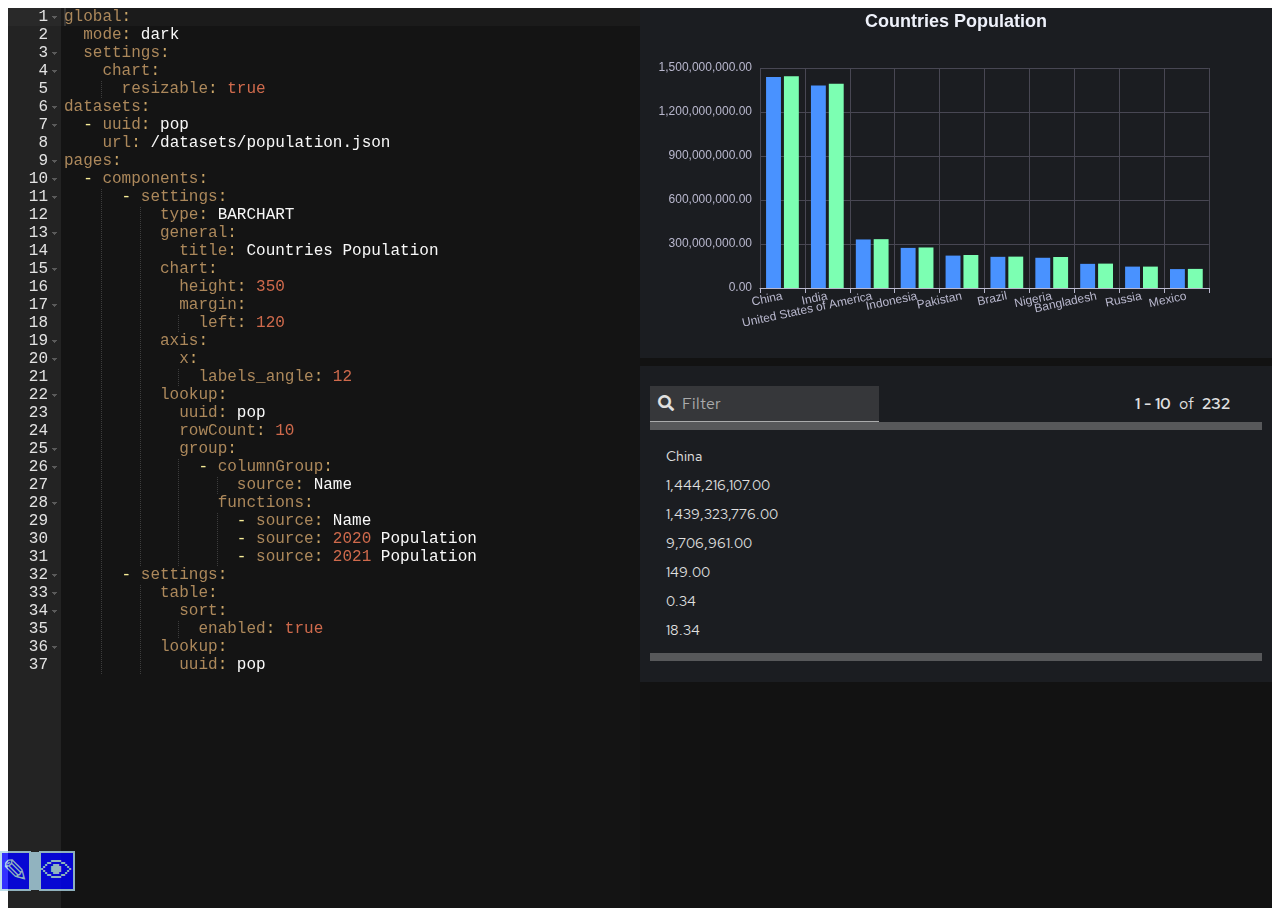
<file: index.html>
<html>
  <head>
    <style type="text/css" media="screen">
      .appContainer {
        display: flex;
        width: 100%;
        height: 100vh;
      }

      #editorContainer {
        position: relative;
        width: 100%;
        height: 100%;
      }
      #editor {
        position: absolute;
        top: 0;
        right: 0;
        bottom: 0;
        left: 0;
        width: 100%;
        height: 100%;
        float: left;
      }
      #dbContainer {
        width: 100%;
        height: 100%;
      }
      #toolbarContainer {
        position: absolute;
        left: 0;
        bottom: 10;
        background-color: lightblue;
        opacity: 0.8;
        z-index: 10;
        font-size: xx-large;
      }

      .pushButton input[type="checkbox"] {
        display: none;
      }

      .pushButton span {
        border: 2px solid lightblue;
        color: blue;
      }

      .pushButton span:hover {
        border: 2px solid blue;
        cursor: pointer;
        border-radius: 3px;
      }

      .pushButton input[type="checkbox"]:checked + span {
        background-color: blue;
        color: lightblue;
      }

      #editorControls {
        position: absolute;
        z-index: 10;
        bottom: 20;
        left: 45%;
      }

      #updateBtn {
        color: blue;
        font-size: xxx-large;
        text-align: center;
        line-height: 65px;
      }
    </style>
  </head>
  <body>
    <div class="appContainer">
      <div id="editorContainer">
        <div id="editor"></div>
      </div>

      <div id="dbContainer">
        <iframe
          id="dbFrame"
          width="100%"
          height="100%"
          src="dashbuilder-runtime-client/"
          frameborder="0"
        ></iframe>
      </div>

      <div id="editorControls">
        <button id="updateBtn" style="display:none">&#9658</button>

	<label class="pushButton" style="display:none"
          ><input type="checkbox" id="autoBtn" checked/><span>AUTO</span></label
        >
      </div>
    </div>

    <script src="ace/ace.js" type="text/javascript" charset="utf-8"></script>
    <script src="ace/theme-twilight.js" type="text/javascript" charset="utf-8"></script>

    <div id="toolbarContainer">
      <label class="pushButton"
        ><input type="checkbox" id="showEditorBtn" checked/><span>&#9998;</span></label
      >
      <label class="pushButton"
        ><input type="checkbox" id="showPreviewBtn" checked/><span
          >&#128065;</span
        ></label
      >

    </div>
    <script src="js/index.js"></script>
  </body>
</html>
</file>
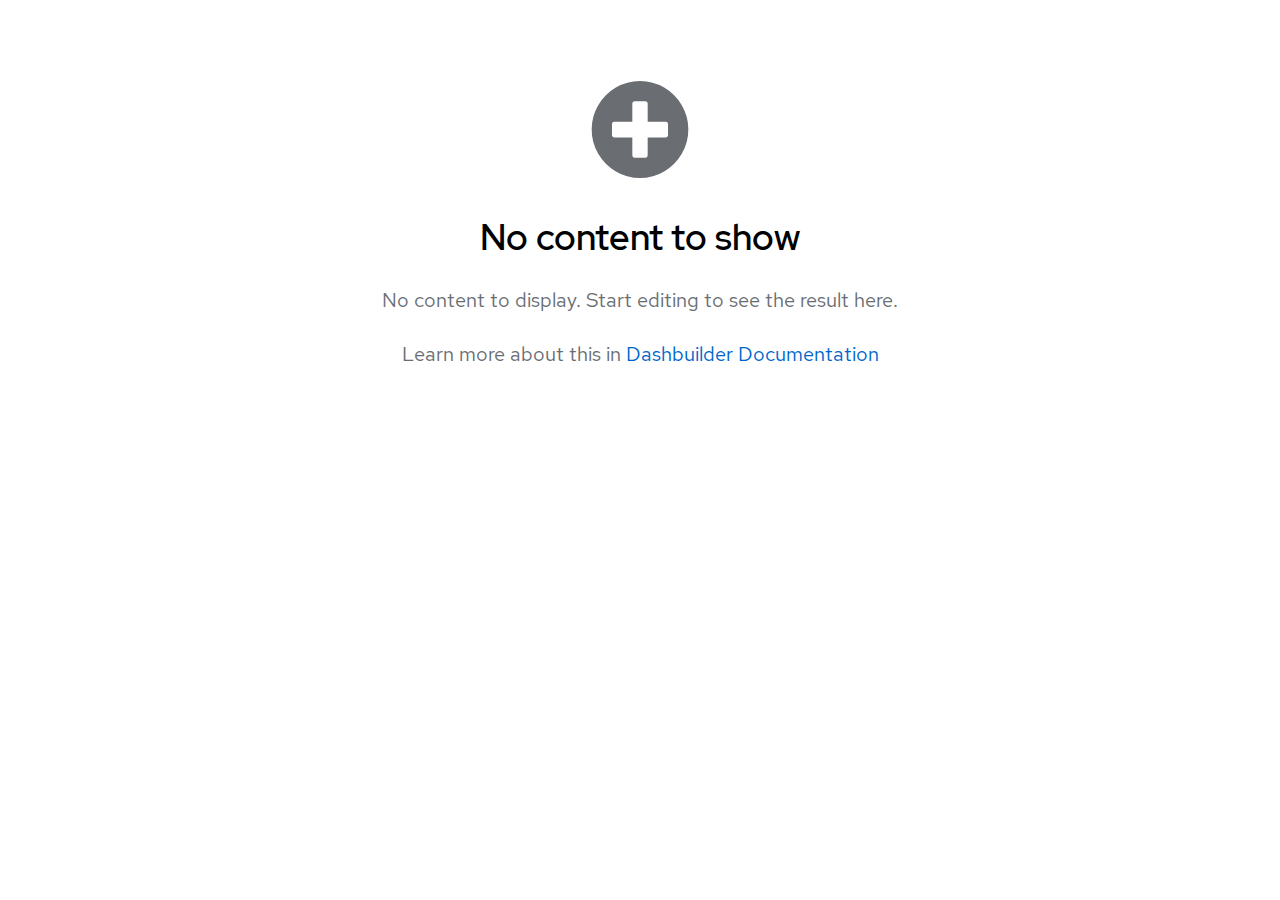
<file: dashbuilder-runtime-client/index.html>
<!--
  Copyright 2020 Red Hat, Inc. and/or its affiliates.

  Licensed under the Apache License, Version 2.0 (the "License");
  you may not use this file except in compliance with the License.
  You may obtain a copy of the License at

        http://www.apache.org/licenses/LICENSE-2.0

  Unless required by applicable law or agreed to in writing, software
  distributed under the License is distributed on an "AS IS" BASIS,
  WITHOUT WARRANTIES OR CONDITIONS OF ANY KIND, either express or implied.
  See the License for the specific language governing permissions and
  limitations under the License.
-->

<!DOCTYPE html>
<html lang="en">
  <head>
    <meta name="DashBuilder Runtime: Dashboards" />
    <meta http-equiv="Content-Type" content="text/html; charset=UTF-8" />
    <meta name="viewport" content="width=device-width, initial-scale=1.0" />
    <title>DashBuilder Runtime</title>
    <link rel="icon" href="favicon.ico" type="image/x-icon" />
    <link rel="stylesheet" href="org.dashbuilder.DashbuilderRuntime/css/patternfly.min.css" />
    <link rel="stylesheet" href="index.css" />
  </head>
  <body>
    <script type="text/javascript">
      erraiBusRemoteCommunicationEnabled = false;
    </script>
    <!-- Dashbuilder setup javascript -->
    <script type="text/javascript" src="setup.js"></script>
    <iframe id="__gwt_historyFrame" style="width: 0; height: 0; border: 0" title="GWTIframe"></iframe>

    <div id="loading" class="loader_container">
      <div class="db_loader"></div>
    </div>

    <div id="app"></div>

    <!-- The GWT js file generated at run time -->
    <script
      type="text/javascript"
      src="org.dashbuilder.DashbuilderRuntime/org.dashbuilder.DashbuilderRuntime.nocache.js"
    ></script>
  </body>
</html>
</file>
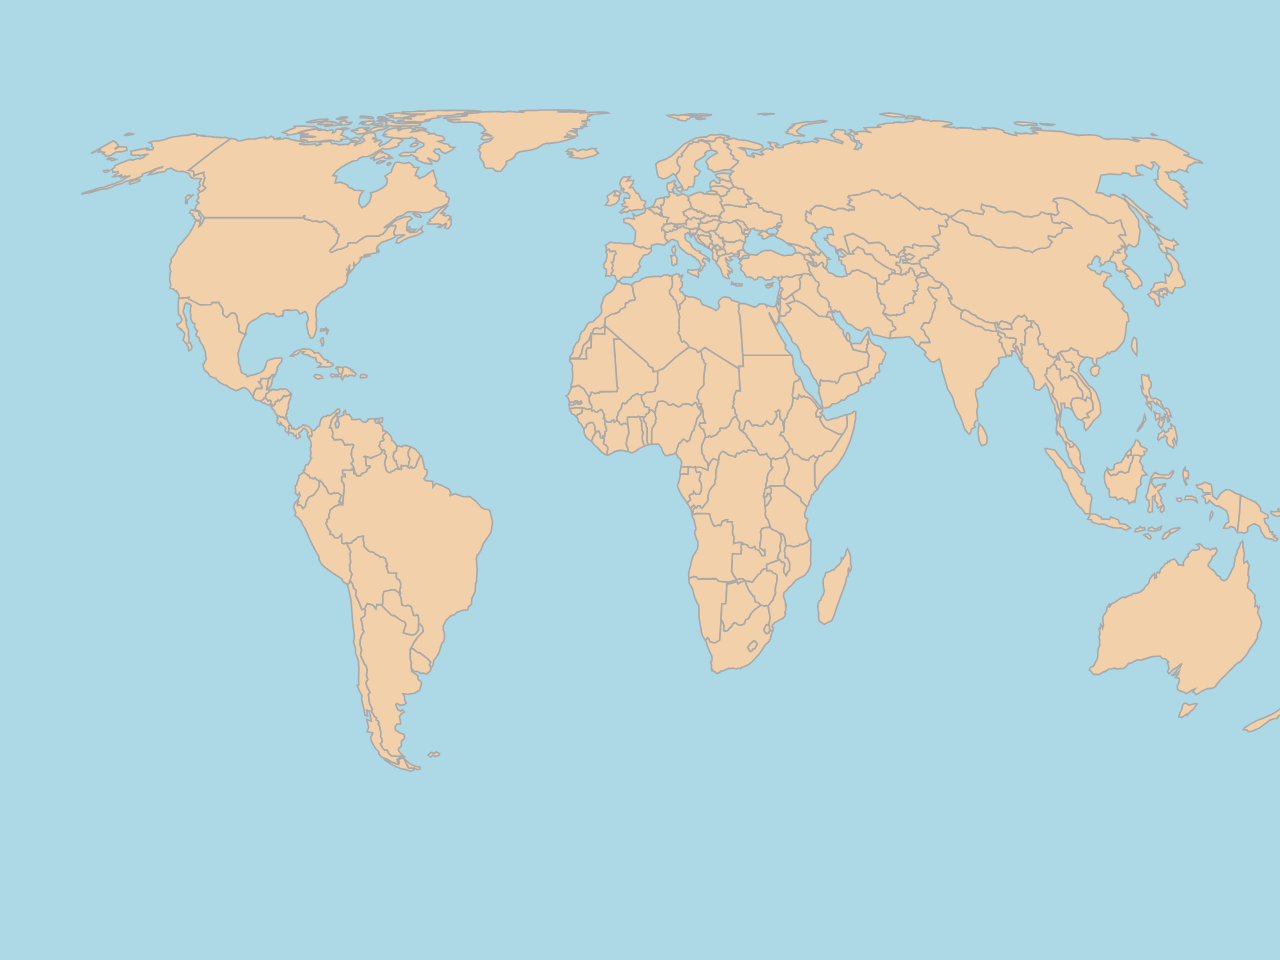
<file: dashbuilder-runtime-client/dashbuilder/component/map/index.html>
<!--
  ~ Copyright 2022 Red Hat, Inc. and/or its affiliates.
  ~
  ~ Licensed under the Apache License, Version 2.0 (the "License");
  ~ you may not use this file except in compliance with the License.
  ~ You may obtain a copy of the License at
  ~
  ~       http://www.apache.org/licenses/LICENSE-2.0
  ~
  ~ Unless required by applicable law or agreed to in writing, software
  ~ distributed under the License is distributed on an "AS IS" BASIS,
  ~ WITHOUT WARRANTIES OR CONDITIONS OF ANY KIND, either express or implied.
  ~ See the License for the specific language governing permissions and
  ~ limitations under the License.
  -->
<!DOCTYPE html>
<html lang="en">
  <head>
    <title>Chart</title>
    <meta charset="UTF-8" />
    <meta name="viewport" content="width=device-width, initial-scale=1.0" />
    <meta http-equiv="Content-Type" content="text/html; charset=UTF-8" />
    <style>
      html {
        font-family: system-ui, sans-serif;
        font-size: 1.25rem;
      }

      body {
        margin: 0;
      }

      svg {
        display: inline-block;
        vertical-align: middle;
      }

      .App {
        font-family: sans-serif;
        text-align: center;
      }
    </style>
  <script defer src="index.js"></script></head>
  <body style="overflow: auto; margin: 0px; border: 0px">
    <div id="app" style="height: 100vh"></div>
  </body>
</html>
</file>
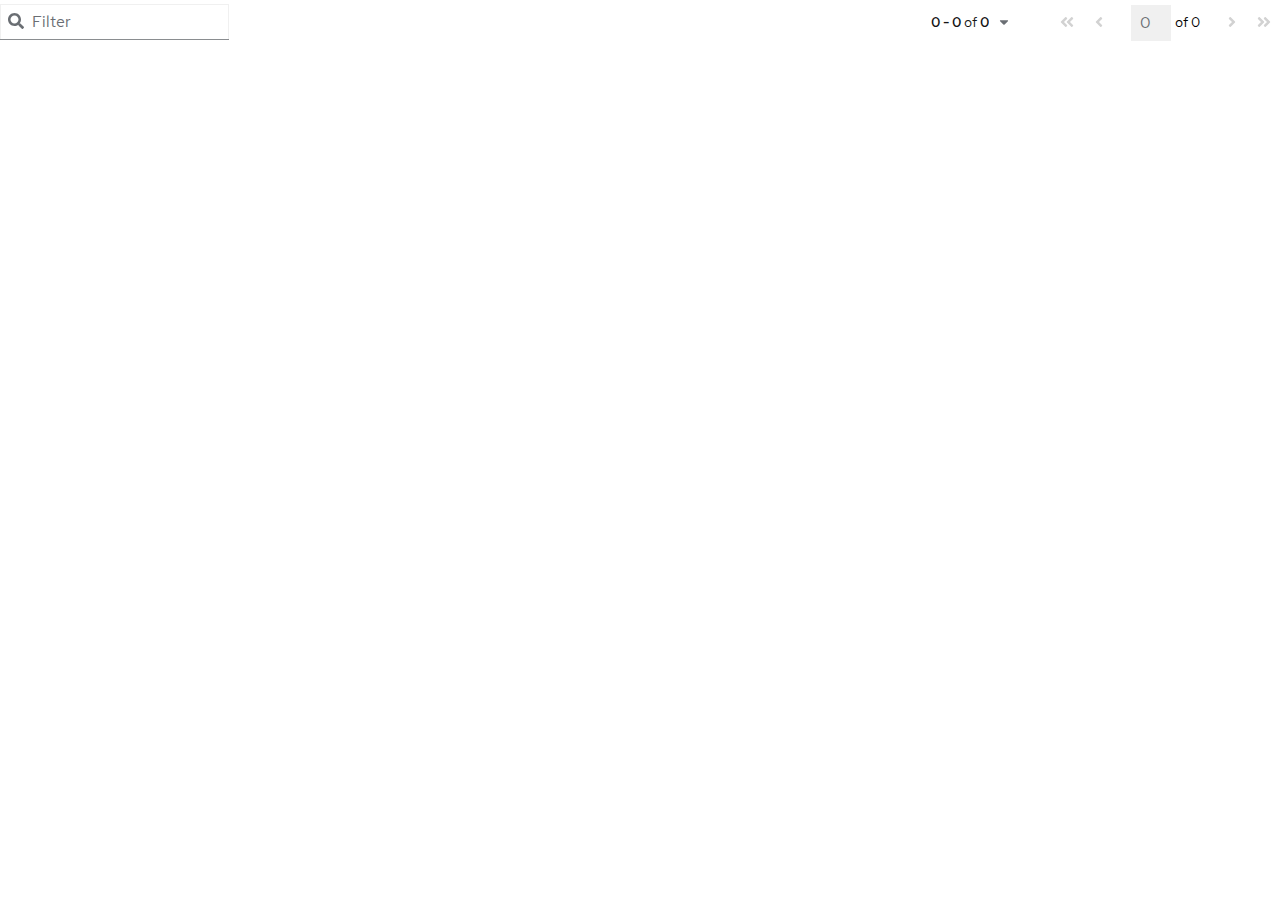
<file: dashbuilder-runtime-client/dashbuilder/component/table/index.html>
<!--
  ~ Copyright 2021 Red Hat, Inc. and/or its affiliates.
  ~
  ~ Licensed under the Apache License, Version 2.0 (the "License");
  ~ you may not use this file except in compliance with the License.
  ~ You may obtain a copy of the License at
  ~
  ~       http://www.apache.org/licenses/LICENSE-2.0
  ~
  ~ Unless required by applicable law or agreed to in writing, software
  ~ distributed under the License is distributed on an "AS IS" BASIS,
  ~ WITHOUT WARRANTIES OR CONDITIONS OF ANY KIND, either express or implied.
  ~ See the License for the specific language governing permissions and
  ~ limitations under the License.
  -->
<!DOCTYPE html>
<html lang="en">
  <head>
    <title>Filtered Table</title>
    <link rel="stylesheet" href="index.css" />
    <meta charset="UTF-8" />
    <meta name="viewport" content="width=device-width, initial-scale=1.0" />
    <meta http-equiv="Content-Type" content="text/html; charset=UTF-8" />
  <script defer src="index.js"></script></head>
  <body style="overflow: auto; margin: 0px; border: 0px">
    <div id="app" style="height: 100vh"></div>
  </body>
</html>
</file>
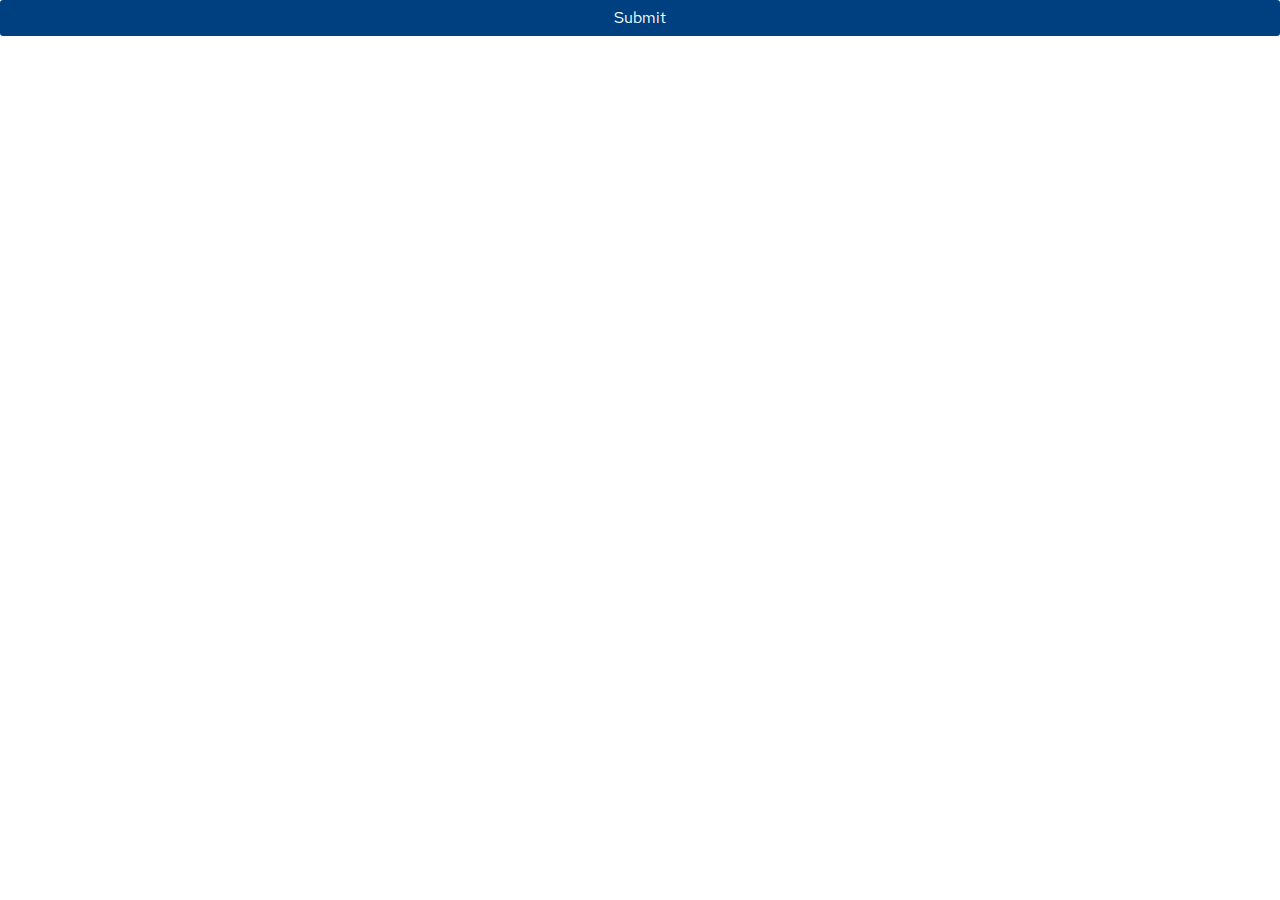
<file: dashbuilder-runtime-client/dashbuilder/component/uniforms/index.html>
<!--
  ~ Copyright 2020 Red Hat, Inc. and/or its affiliates.
  ~
  ~ Licensed under the Apache License, Version 2.0 (the "License");
  ~ you may not use this file except in compliance with the License.
  ~ You may obtain a copy of the License at
  ~
  ~       http://www.apache.org/licenses/LICENSE-2.0
  ~
  ~ Unless required by applicable law or agreed to in writing, software
  ~ distributed under the License is distributed on an "AS IS" BASIS,
  ~ WITHOUT WARRANTIES OR CONDITIONS OF ANY KIND, either express or implied.
  ~ See the License for the specific language governing permissions and
  ~ limitations under the License.
  -->
<!DOCTYPE html>
<html lang="en">
  <head>
    <title>Form</title>
    <meta charset="UTF-8" />
    <meta name="viewport" content="width=device-width, initial-scale=1.0" />
    <meta http-equiv="Content-Type" content="text/html; charset=UTF-8" />
  <script defer src="index.js"></script></head>
  <body style="overflow: auto; margin: 0px; border: 0px">
    <div id="app" style="height: 100vh"></div>
  </body>
</html>
</file>
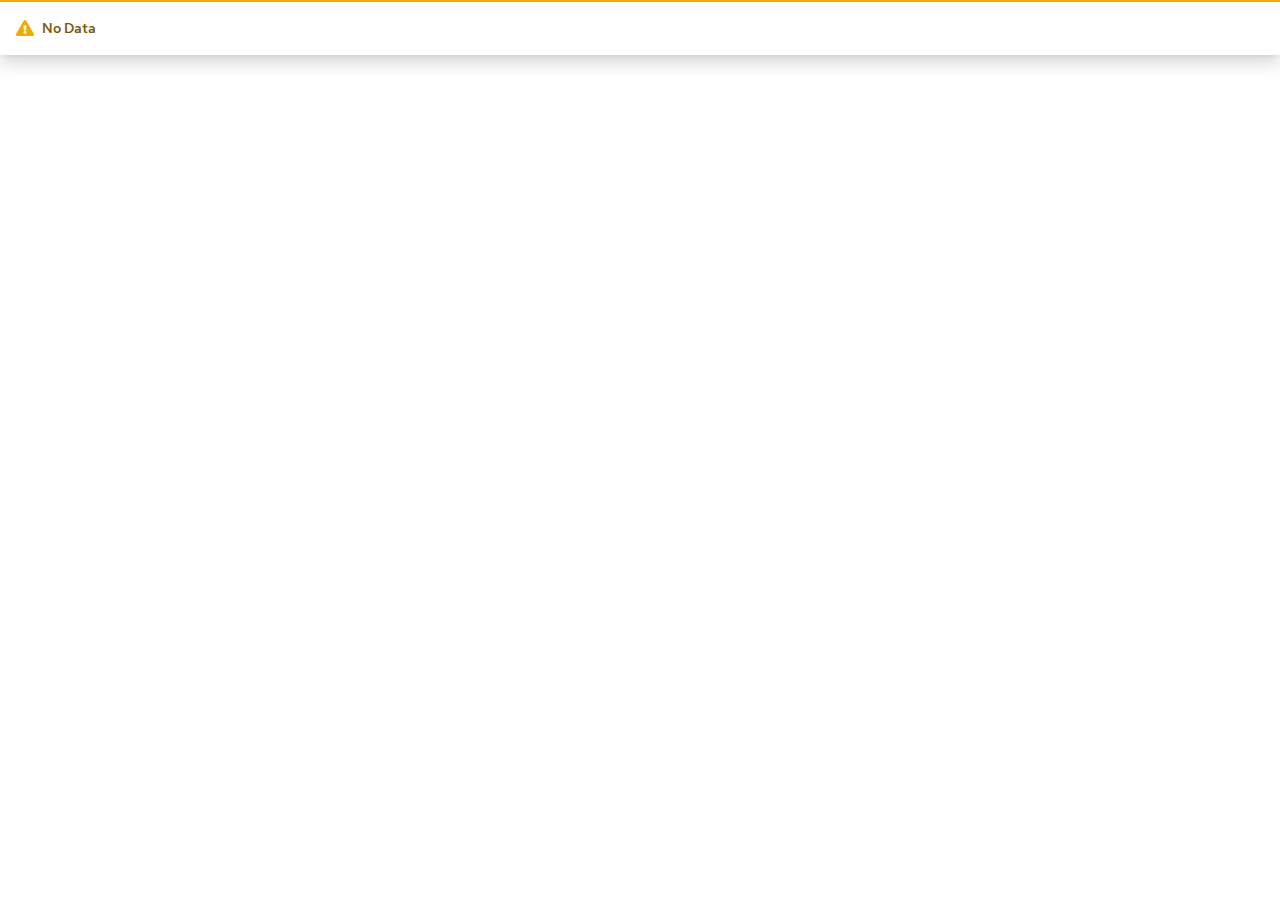
<file: dashbuilder-runtime-client/dashbuilder/component/victory-charts/index.html>
<!--
  ~ Copyright 2020 Red Hat, Inc. and/or its affiliates.
  ~
  ~ Licensed under the Apache License, Version 2.0 (the "License");
  ~ you may not use this file except in compliance with the License.
  ~ You may obtain a copy of the License at
  ~
  ~       http://www.apache.org/licenses/LICENSE-2.0
  ~
  ~ Unless required by applicable law or agreed to in writing, software
  ~ distributed under the License is distributed on an "AS IS" BASIS,
  ~ WITHOUT WARRANTIES OR CONDITIONS OF ANY KIND, either express or implied.
  ~ See the License for the specific language governing permissions and
  ~ limitations under the License.
  -->
<!DOCTYPE html>
<html lang="en">
  <head>
    <title>Chart</title>
    <link rel="stylesheet" href="patternfly.min.css" />
    <link rel="stylesheet" href="index.css" />
    <meta charset="UTF-8" />
    <meta name="viewport" content="width=device-width, initial-scale=1.0" />
    <meta http-equiv="Content-Type" content="text/html; charset=UTF-8" />
  <script defer src="index.js"></script></head>
  <body style="overflow: hidden; margin: 0px; border: 0px">
    <div id="app" style="height: 100vh"></div>
  </body>
</html>
</file>
<file: dashbuilder-runtime-client/index.css>
.loader_container {
  position: fixed;
  top: 0;
  right: 0;
  bottom: 0;
  left: 0;
  background: #fff;
}
.db_loader {
  top: 30%;
  left: 50%;
  margin-left: -4em;
  font-size: 10px;
  border: 0.8em solid rgba(218, 219, 223, 1);
  border-left: 0.8em solid rgba(58, 166, 165, 1);
  animation: spin 1.1s infinite linear;
}
.db_loader,
.db_loader:after {
  border-radius: 50%;
  width: 8em;
  height: 8em;
  display: block;
  position: absolute;
  margin-top: -4.05em;
}

@keyframes spin {
  0% {
    transform: rotate(360deg);
  }
  100% {
    transform: rotate(0deg);
  }
}

#app {
  width: 100%;
  height: 100vh;
  top: 0;
  position: absolute;
  overflow-y: auto;
}
</file>
<file: dashbuilder-runtime-client/dashbuilder/component/table/index.css>
/*
 * Copyright 2022 Red Hat, Inc. and/or its affiliates.
 *
 * Licensed under the Apache License, Version 2.0 (the "License");
 * you may not use this file except in compliance with the License.
 * You may obtain a copy of the License at
 *
 *        http://www.apache.org/licenses/LICENSE-2.0
 *
 * Unless required by applicable law or agreed to in writing, software
 * distributed under the License is distributed on an "AS IS" BASIS,
 * WITHOUT WARRANTIES OR CONDITIONS OF ANY KIND, either express or implied.
 * See the License for the specific language governing permissions and
 * limitations under the License.
 */
.selected-row {
  background-color: #dfdfdf !important;
}
[mode="dark"] .selected-row {
  background-color: #393555 !important;
}
[mode="dark"] {
  --pf-global--Color--100: #eef1fa !important;
  --pf-global--Color--200: var(--pf-global--Color--light-200) !important;
  --pf-global--BorderColor--100: var(--pf-global--BorderColor--light-100) !important;
  --pf-global--primary-color--100: var(--pf-global--primary-color--light-100) !important;
  --pf-global--link--Color: var(--pf-global--link--Color--light) !important;
  --pf-global--link--Color--hover: var(--pf-global--link--Color--light) !important;
  --pf-global--BackgroundColor--100: #100c2a !important;
}

[mode="dark"] body,
[mode="dark"] .pf-c-table,
[mode="dark"] .pf-c-input-group,
[mode="dark"] .pf-c-options-menu__menu {
  --pf-global--Color--100: #eef1fa !important;
  --pf-global--Color--200: var(--pf-global--Color--light-200) !important;
  --pf-global--BorderColor--100: var(--pf-global--BorderColor--light-100) !important;
  --pf-global--primary-color--100: var(--pf-global--primary-color--light-100) !important;
  --pf-global--link--Color: var(--pf-global--link--Color--light) !important;
  --pf-global--link--Color--hover: var(--pf-global--link--Color--light) !important;
  --pf-global--BackgroundColor--100: #100c2a !important;
}

[mode="dark"] .pf-c-options-menu__menu,
[mode="dark"] .pf-c-pagination__nav,
[mode="dark"] .pf-c-pagination__total-items {
  background-color: #100c2a !important;
  color: #eef1fa;
}

[mode="dark"] .pf-c-options-menu__menu-item:hover,
[mode="dark"] .pf-c-table tr.pf-m-hoverable:hover {
  background-color: #393555;
  color: #eef1fa;
}

[mode="dark"] .pf-c-form-control {
  --pf-global--Color--100: #eef1fa !important;
  --pf-global--BackgroundColor--100: #100c2a !important;
}

[mode="dark"] .pf-c-form-control:disabled {
  --pf-c-form-control--BackgroundColor: #464545;
}
</file>
<file: dashbuilder-runtime-client/dashbuilder/component/victory-charts/index.css>
[mode="dark"] .pf-c-chart {
  background-color: #100c2a;
}

[mode="dark"] .pf-c-chart g text tspan {
  fill: #eef1fa !important;
}

[mode="dark"] .pf-c-chart g line {
  stroke: #eef1fa !important;
}
</file>
